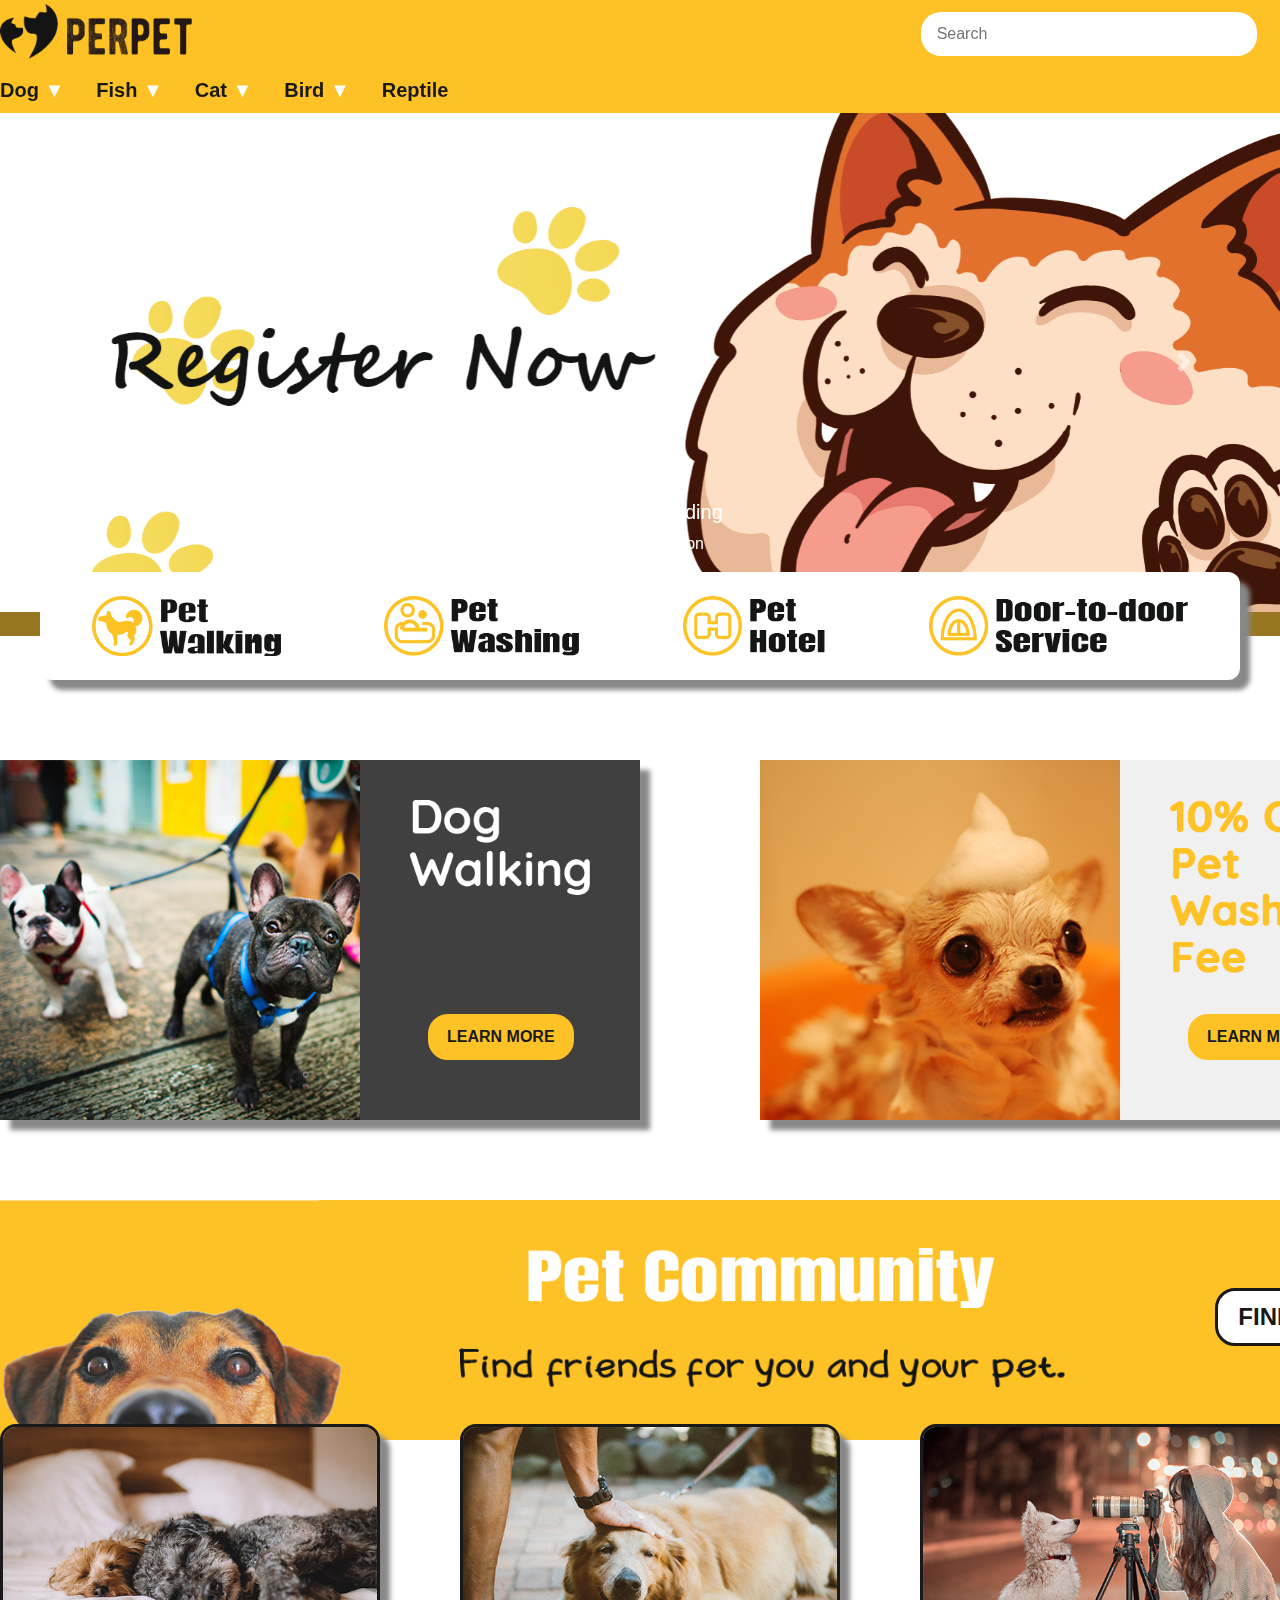
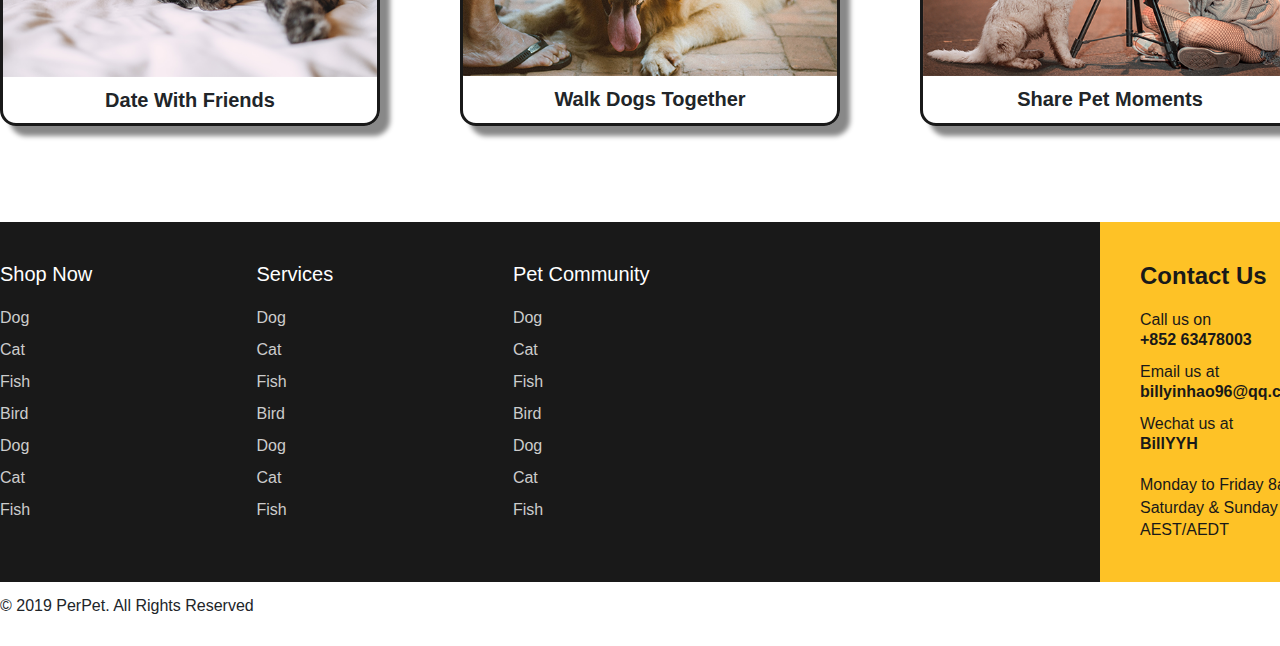
<file: index.html>
<!DOCTYPE html>
<html lang="en">
    <head>
        <meta charset="utf-8">
	    <meta http-equiv="X-UA-Compatible" content="IE=edge">
	    <meta name="viewport" content="width=device-width, initial-scale=1">
        <title>PerPet</title>
        <!-- Bootstrap -->
	    <link href="css/bootstrap.css" rel="stylesheet">
        <link href="css/index.css" rel="stylesheet">
        <link rel="stylesheet" href="https://use.fontawesome.com/releases/v5.7.2/css/all.css" integrity="sha384-fnmOCqbTlWIlj8LyTjo7mOUStjsKC4pOpQbqyi7RrhN7udi9RwhKkMHpvLbHG9Sr" crossorigin="anonymous">
    </head>
    <body>
  	    <!-- body code goes here -->
        <div class="header">
            <div class="header-top">
                <a href="index.html">
                    <img id="header-icon" src="images/index/header/icon.png" alt="PerPet">
                </a>
                <div class="header-top-right">
                    <a href="#">
                        <i class="fas fa-map-marker-alt"></i>
                    </a>
                    <a href="#">
                        <i class="fas fa-user"></i>
                    </a>
                    <a href="#">
                        <i class="fas fa-shopping-cart"></i>
                    </a>
                    <a href="#">
                        <i class="fas fa-bell"></i>
                    </a>
                </div>
                <form action="#">
                    <input id="header-seachbox" type="search" placeholder="Search">
                    <button id="header-search-submit" type="submit"><i class="fas fa-search"></i></button>
                </form>
            </div>
            <div class="header-navbar">
                <ul>
                    <div class="dropdown">
                        <a href="#" class="dropbtn">Reptile</a>
                        <div class="dropdown-content">
                            <a href="#">Link 1</a>
                            <a href="#">Link 2</a>
                            <a href="#">Link 3</a>
                        </div>
                    </div>
                    <li><a href="#">Dog</a></li>
                    <li><a href="#">Fish</a></li>
                    <li><a href="#">Cat</a></li>
                    <li><a href="#">Bird</a></li>
                </ul>
            </div>
        </div>
        <div id="carousel" class="carousel slide" data-ride="carousel">
            <ol class="carousel-indicators">
                <li data-target="#carousel" data-slide-to="0" class="active"></li>
                <li data-target="#carousel" data-slide-to="1"></li>
                <li data-target="#carousel" data-slide-to="2"></li>
                <li data-target="#carousel" data-slide-to="3"></li>
                <li data-target="#carousel" data-slide-to="4"></li>
            </ol>
            <div class="carousel-inner" role="listbox">
                <div class="carousel-item carousel-item-1 active">
                    <a href="#">
                        <img class="d-block mx-auto" src="images/index/header/BANNER_Register-Now.png" alt="Register Now">
                    </a>
                    <div class="carousel-caption">
                        <h5>First slide Heading</h5>
                        <p>First slide Caption</p>
                    </div>
                </div>
                <div class="carousel-item carousel-item-1">
                    <a href="#">
                        <img class="d-block mx-auto" src="images/index/header/BANNER_JOINUS.png" alt="Join Us">
                    </a>
                    <div class="carousel-caption">
                        <h5>Second slide Heading</h5>
                        <p>Second slide Caption</p>
                    </div>
                </div>
                <div class="carousel-item carousel-item-1">
                    <a href="#">
                        <img class="d-block mx-auto" src="images/index/header/BANNER_BIGSALE.png" alt="Big Sale">
                    </a>
                    <div class="carousel-caption">
                        <h5>Third slide Heading</h5>
                        <p>Third slide Caption</p>
                    </div>
                </div>
                <div class="carousel-item carousel-item-1">
                    <a href="#">
                        <img class="d-block mx-auto" src="images/index/header/BANNER_PETCOMMUNITY.png" alt="Pet Community">
                    </a>
                    <div class="carousel-caption">
                        <h5>Third slide Heading</h5>
                        <p>Third slide Caption</p>
                    </div>
                </div>
                <div class="carousel-item carousel-item-1">
                    <a href="#">
                        <img class="d-block mx-auto" src="images/index/header/BANNER_PETHOTEL.png" alt="Pet Hotel">
                    </a>
                    <div class="carousel-caption">
                        <h5>Third slide Heading</h5>
                        <p>Third slide Caption</p>
                    </div>
                </div>
            </div>
            <a class="carousel-control-prev" href="#carousel" role="button" data-slide="prev">
                <span class="carousel-control-prev-icon" aria-hidden="true"></span>
                <span class="sr-only">Previous</span>
            </a>
            <a class="carousel-control-next" href="#carousel" role="button" data-slide="next">
                <span class="carousel-control-next-icon" aria-hidden="true"></span>
                <span class="sr-only">Next</span>
            </a>
        </div>
        <div class="colorbar"></div>
        <div class="functionbar">
            <a href="#">
                <img src="images/index/header/pet-walking.png" alt="Pet Walking" height="60px">
            </a>
            <a href="#">
                <img src="images/index/header/pet-washing.png" alt="Pet Washing" height="60px">
            </a>
            <a href="#">
                <img src="images/index/header/pet-hotel.png" alt="Pet Hotel" height="60px">
            </a>
            <a href="#">
                <img src="images/index/header/door-to-door.png" alt="Door to Door" height="60px">
            </a>
        </div>
        <div class="activity-container">
            <div class="activity">
                <div class="activity-image" style="background-image: url(images/index/middle/activity_1.png)"></div>
                <div class="activity-right" style="background-color: #404040">
                    <a href="#"><img src="images/index/middle/activity_1_text.png" alt="activity_1_text"></a>
                    <button type="button">LEARN MORE</button>
                </div>
            </div>
            <div class="activity">
                <div class="activity-image" style="background-image: url(images/index/middle/activity_2.png)"></div>
                <div class="activity-right" style="background-color: #F0F0F0">
                    <a href="#"><img src="images/index/middle/activity_2_text.png" alt="activity_2_text"></a>
                    <button type="button">LEARN MORE</button>
                </div>
            </div>
        </div>
        <div class="community-bar">
            <div class="community-bar-content">
                <img src="images/index/middle/community_dog.png" alt="dog" height="240px" style="float: left">
                <div class="community-bar-text">
                    <img src="images/index/middle/community_text_1.png" alt="Pet Community" height="60px" style="display: block; margin-bottom: 40px;">
                    <img src="images/index/middle/community_text_2.png" alt="Find Friends" height="40px" style="display: block">
                </div>
                <button type="button">
                    <span style="margin-right: 4px">FIND MORE</span>
                    <i class="fas fa-fire-alt"></i>
                </button>
            </div>
        </div>
        <div class="community-pic-container">
            <div class="community-pic">
                <div class="community-pic-content">
                    <img src="images/index/middle/community_pic_1.png" alt="">
                    <p>Date With Friends</p>
                </div>
                <div class="community-pic-content">
                    <img src="images/index/middle/community_pic_2.png" alt="">
                    <p>Walk Dogs Together</p>
                </div>
                <div class="community-pic-content">
                    <img src="images/index/middle/community_pic_3.png" alt="">
                    <p>Share Pet Moments</p>
                </div>
            </div>
        </div>
        <div class="footer">
            <div class="info">
                <div class="info-content">
                    <div class="info-content-list">
                        <h5>Shop Now</h5>
                        <ul>
                            <li><a href="#">Dog</a></li>
                            <li><a href="#">Cat</a></li>
                            <li><a href="#">Fish</a></li>
                            <li><a href="#">Bird</a></li>
                            <li><a href="#">Dog</a></li>
                            <li><a href="#">Cat</a></li>
                            <li><a href="#">Fish</a></li>
                        </ul>
                    </div>
                    <div class="info-content-list">
                        <h5>Services</h5>
                        <ul>
                            <li><a href="#">Dog</a></li>
                            <li><a href="#">Cat</a></li>
                            <li><a href="#">Fish</a></li>
                            <li><a href="#">Bird</a></li>
                            <li><a href="#">Dog</a></li>
                            <li><a href="#">Cat</a></li>
                            <li><a href="#">Fish</a></li>
                        </ul>
                    </div>
                    <div class="info-content-list">
                        <h5>Pet Community</h5>
                        <ul>
                            <li><a href="#">Dog</a></li>
                            <li><a href="#">Cat</a></li>
                            <li><a href="#">Fish</a></li>
                            <li><a href="#">Bird</a></li>
                            <li><a href="#">Dog</a></li>
                            <li><a href="#">Cat</a></li>
                            <li><a href="#">Fish</a></li>
                        </ul>
                    </div>
                    <div class="info-contactus">
                        <h5>Contact Us</h5>
                        <ul>
                            <li>
                                <i class="fas fa-phone-square"></i>
                                <p class="key">Call us on</p><p class="value">+852 63478003</p>
                            </li>
                            <li>
                                <i class="fas fa-envelope"></i>
                                <p class="key">Email us at</p>
                                <p class="value">
                                    <a href="mailto:billyinhao96@qq.com?Subject=Feedback" target="_top" style="text-decoration: none; color: #191919">billyinhao96@qq.com</a>
                                </p>
                            </li>
                            <li>
                                <i class="fab fa-weixin"></i>
                                <p class="key">Wechat us at</p><p class="value">BillYYH</p>
                            </li>
                        </ul>
                        <p class="reminder">Monday to Friday 8am - 7pm Saturday &amp; Sunday 9am - 5pm AEST/AEDT</p>
                    </div>
                </div>
            </div>
            <div class="footer-bar">
                <div class="footer-bar-content">
                    <p style="line-height: 48px; display: inline-block">© 2019 PerPet. All Rights Reserved</p>
                </div>
            </div>
        </div>
        
        <!-- jQuery (necessary for Bootstrap's JavaScript plugins) --> 
	    <script src="js/jquery-3.3.1.min.js"></script>

	    <!-- Include all compiled plugins (below), or include individual files as needed -->
	    <script src="js/popper.min.js"></script> 
	    <script src="js/bootstrap.js"></script>
    </body>
    
</html>
</file>
<file: css/index.css>
@charset "utf-8";
/* CSS Document */

* {
    box-sizing: border-box;
}

body{
    margin: 112px 0 0 0;
    padding: 0;
}

.header{
    background-color: #fec226;
    position: fixed;
    top: 0;
    width: 100%;
    z-index: 100
}

.header-top{
    position: relative;
    margin: 4px auto;
    width: 1400px;
}

#header-icon{
    width: 192px;
    height: auto;
}

.header-top-right{
    float: right;
    margin-top: 8px;
}

.header-top-right a{
    display: inline-block;
    margin-left: 20px;
    color: #191919;
    font-size: 28px;
}

.header-top form{
    float: right;
    position: relative;
    margin-right: 50px;
    margin-top: 8px;
}

#header-seachbox{
    float: left;
    border: 0;
    border-top-left-radius: 20px;
    border-bottom-left-radius: 20px;
    outline: none;
    padding-left: 16px;
    width: 300px;
    height: 44px;
}

#header-search-submit{
    float: left;
    border: 0;
    border-top-right-radius: 20px;
    border-bottom-right-radius: 20px;
    outline: none;
    height: 44px;
    width: 36px;
    font-size: 20px;
    background-color: white;
    padding-bottom: 4px;
    padding-right: 16px;
    cursor: pointer
}

.header-navbar{
    position: relative;
    width: 1400px;
    margin: 16px auto 8px auto;
    clear: both
}

.header-navbar ul{
    list-style-type: none;
    margin: 0;
    padding: 0;
    overflow: visible; 
}

.header-navbar li{
    float: left;
}

.header-navbar li a, .dropdown a {
    display: inline-block;
    color: #191919;
    font-size: 20px;
    font-weight: bold;
    text-align: center;
    margin-right: 32px;
    text-decoration: none;
}

.header-navbar li a::after{
    content: " ▼";
    font-stretch: ultra-expanded;
    color: white;
}

.header-navbar li a:hover, .dropdown a:hover {
    color: white;
}

.dropdown {
    display: inline-block;
}

.dropdown-content {
    display: none;
    position: absolute;
    top: 36px;
    background-color: #f9f9f9;
    min-width: 160px;
    box-shadow: 0px 8px 16px 0px rgba(0,0,0,0.2);
}

.dropdown-content a {
    color: black;
    padding: 12px 16px;
    text-decoration: none;
    display: block;
}

.dropdown-content a:hover {background-color: #f1f1f1}

.dropdown:hover .dropdown-content {
    display: block;
}

.dropdown:hover .dropdown-content {
    display: block;
}

#carousel{
    background-color: #404040;
    box-shadow: 0 0 70px 30px #191919 inset;
}

.carousel-item-1{
    height: 500px;
}

#carousel img{
    position: relative;
    top: -42px;
    width: 1400px;
    height: auto;
}

.colorbar{
    position: absolute;
    top: 612px;
    width: 100%;
    background-color: #997722;
    height: 24px;
}

.functionbar{
    position: relative;
    margin: 0 auto;
    top: -40px;
    display: flex;
    justify-content: space-around;
    width: 1200px;
    background-color: white;
    border-radius: 12px;
    box-shadow: 10px 10px 5px #888888;
}

.functionbar a{
    margin: 24px 0;
    transition: all 0.2s;
}

.functionbar a:hover{
    transform: scale(1.05, 1.05)
}

.activity-container{
    width: 1400px;
    margin: 40px auto;
    display: flex;
    justify-content: space-between;
    
}

.activity{
    position: relative;
    width: 640px;
    height: 360px;
    box-shadow: 10px 10px 5px #888888;
    transition: all 0.2s;
}

.activity:hover{
    transform: translateY(8px)
}

.activity-image{
    width: 360px;
    height: 100%;
    background-size: 100% 100%;
    background-repeat: no-repeat;
    display: inline-block;
}

.activity-right{
    position: relative;
    float: right;
    width: 280px;
    height: 100%;
}

.activity-right img{
    position: relative;
    margin: 40px 50px;
    width: 180px;
}

.activity-right button{
    position: absolute;
    background-color: #fec226;
    outline: none;
    border-radius: 20px;
    border: 3px solid #fec226;
    color: #191919;
    font-weight: bold;
    font-size: 16px;
    padding: 8px 16px;
    bottom: 60px;
    left: 68px;
    cursor: pointer;
}

.activity-right button:hover{
    background-color: white;
    border: 3px solid #191919;
}

.community-bar{
    background-color: #fec226;
    width: 100%;
    height: 240px;
    margin-top: 80px;
}

.community-bar-content{
    position: relative;
    width: 1400px;
    height: 100%;
    margin: 0 auto;
}

.community-bar-text{
    position: relative;
    width: 600px;
    display: flex;
    flex-direction: column;
    align-items: center;
    top: 48px;
    left: 120px;
}

.community-bar-content button{
    position: absolute;
    background-color: white;
    outline: none;
    border-radius: 20px;
    border: 3px solid #191919;
    color: #191919;
    font-weight: bold;
    font-size: 24px;
    padding: 8px 20px;
    top: 88px;
    right: 0;
    cursor: pointer;
}

.community-bar-content button:hover{
    border: 3px solid white;
    background-color: #fec226;
    color: white;
}

.community-pic-container{
    position: relative;
    width: 1300px;
    margin: 0 auto 80px auto;
    top: -16px;
}

.community-pic{
    display: flex;
    justify-content: space-between;
}

.community-pic-content{
    display: inline-block;
    width: 380px;
    border: 3px solid #191919;
    border-radius: 16px;
    box-shadow: 10px 10px 5px #888888;
    overflow: hidden;
    transition: all 0.2s;
}

.community-pic-content:hover{
    transform: scale(1.1, 1.1);
    border: 3px solid OrangeRed;
}

.community-pic-content img{
    width: 100%;
    display: block;
}

.community-pic-content p{
    text-align: center;
    font-size: 20px;
    font-weight: bold;
    margin: 8px auto;
}

.footer{
    position: relative;
    bottom: 0;
    height: 408px;
}

.info{
    background-color: #191919;
    height: 360px;
}

.info-content{
    position: relative;
    width: 1400px;
    height: 100%;
    margin: 0 auto;
}

.info-content-list{
    display: inline-block;
    width: 212px;
    margin-top: 40px;
    margin-right: 40px;
}

.info-content-list h5{
    color: white;
    font-size: 20px;
    margin-bottom: 20px;
}

.info-content-list ul{
    list-style-type: none;
    margin: 0;
    padding: 0;
}

.info-content-list li a{
    display: inline-block;
    color: #ccc;
    font-size: 16px;
    text-decoration: none;
    margin-bottom: 8px;
}

.info-content-list li a:hover{
    color: white;
}

.info-contactus{
    position: relative;
    background-color: #fec226;
    width: 300px;
    height: 100%;
    padding: 40px;
    float: right;
}

.info-contactus h5{
    font-size: 24px;
    font-weight: bold;
    color: #191919;
    margin-bottom: 20px;
}

.info-contactus ul{
    list-style-type: none;
    margin: 0;
    padding: 0;
}

.info-contactus li{
    margin-bottom: 20px;
    height: 32px;
}

.info-contactus li i{
    font-size: 32px;
    color: white;
    float: left;
    margin-right: 12px;
}

p.key{
    margin: 0;
    line-height: 1.2;
    color: #191919
}

p.value{
    font-weight: bold;
    margin: 0;
    line-height: 1.2;
    color: #191919
}

.reminder{
    color: #191919;
    font-size: 16px;
    line-height: 1.4;
    margin-top: 28px;
}

.footer-bar{
    height: 48px;
    background-color: white;
}

.footer-bar-content{
    position: relative;
    width: 1400px;
    height: 100%;
    margin: 0 auto;
}
</file>
